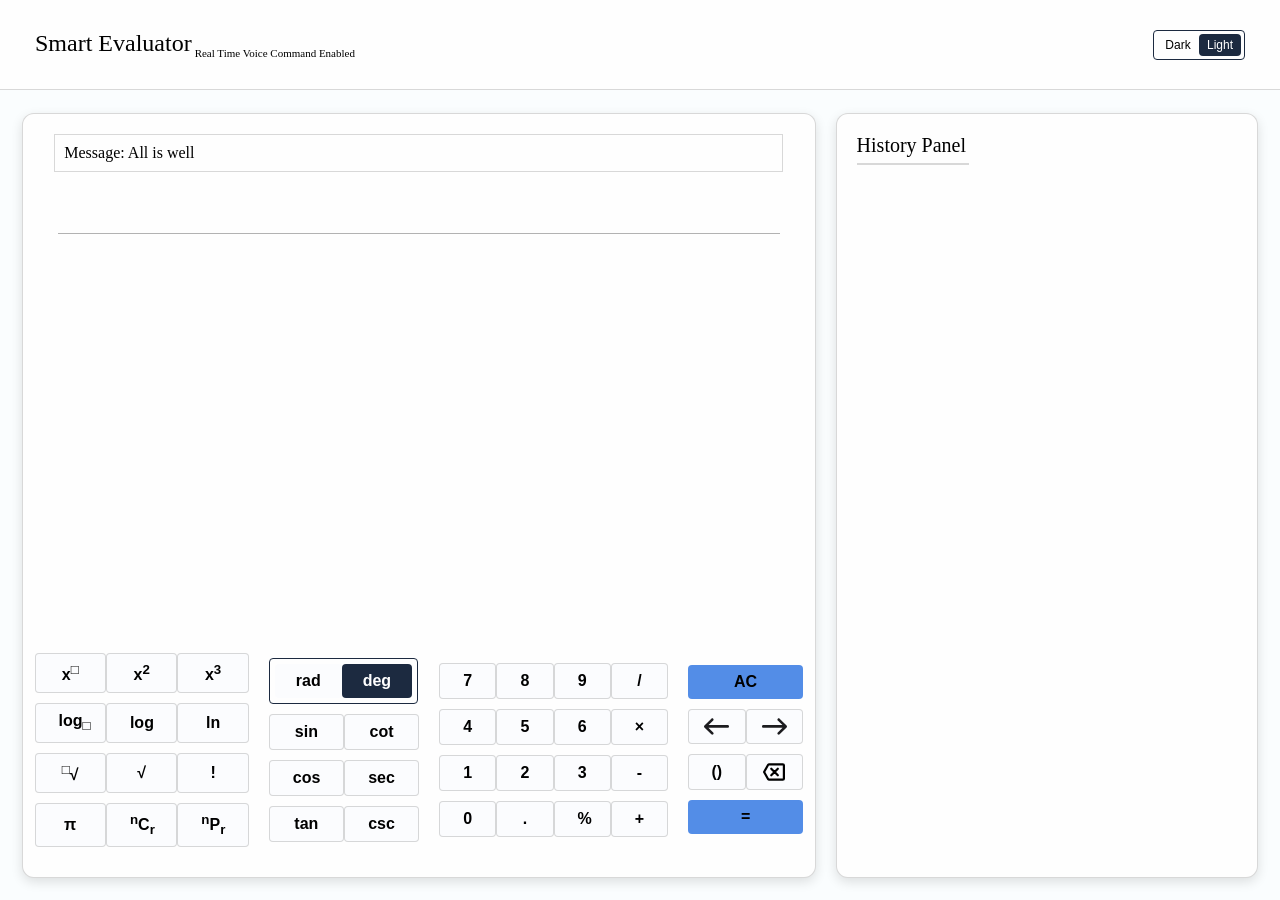
<file: index.html>
<!--Calculator modular version-->
<!DOCTYPE html>
<html lang="en">
<head>
  <meta charset="UTF-8">
  <meta name="viewport" content="width=device-width, initial-scale=1.0">
  <link rel="stylesheet" href="style.css">
  <title>Calculator By Md Haseb</title>
</head>
<body>
  <!-- <div class="container">
    <div class="calculator_container">
      <div class="messageDiv">Message: All is well</div>
      <h1 class="calculator_heading">Calculator</h1>
      <div class="input">
         <div class="input_field" contenteditable="true"></div>
      </div>
      <button class="btn button_AC">AC</button>
      <button class="btn button_Cen">Cen</button>
      <button class="btn">%</button>
      <button class="btn"><</button>
      <button class="btn">></button>
      <button class="btn">/</button>
      <button class="btn">cos</button>
      <button class="btn">sin</button>
      <button class="btn">!</button>
      <button class="btn">×</button>
      <button class="btn">1</button>
      <button class="btn">3</button>
      <button class="btn">6</button>
      <button class="btn">-</button>
      <button class="btn">0</button>
      <button class="btn">tan</button>
      <button class="btn">rad</button>
      <button class="btn">+</button>
      <button class="btn">deg</button>
      <button class="btn">()</button>
      <button class="btn">X<sup>□</sup></button>
      <button class="btn button_equal">=</button>
    </div>
  </div> -->

<div class="container">
  <div class="header_container">
    <div class="logo">
      <span class="logo_text">Smart Evaluator<sub class="sub_title">Real Time Voice Command Enabled</sub>
      </span>
    </div>
    <div class="theme_toggle">
      <div class="theme_toggle_border">
        <button class="theme_toggle_btn">Dark</button><button class="theme_toggle_btn active_theme">Light</button>
      </div>
    </div>
  </div>
  <div class="evaluation_container">
    <div class="left_part">
      <div class="message_display">Message: All is well</div>
      <div class="input_display" contenteditable="true"></div>

      <div class="button_container">
        <div class="button_block button_block_1">
          <div class="button_row block_1_first_row">
            <button class="btn block_1_button x_box"><span>x<sup>□</sup></span></button>
            <button class="btn block_1_button x_square"><span>x<sup>2</sup></span></button>
            <button class="btn block_1_button x_cube"><span>x<sup>3</sup></span></button>
          </div>
          <div class="button_row block_1_second_row">
            <button class="btn block_1_button log_box"><span>log<sub>□</sub></span></button>
            <button class="btn block_1_button log"><span>log</span></button>
            <button class="btn block_1_button ln"><span>ln</span></button>
          </div>
          <div class="button_row block_1_third_row">
            <button class="btn block_1_button root_box"><span><sup>□</sup>√</span></button>
            <button class="btn block_1_button root"><span>√</span></button>
            <button class="btn block_1_button factorial"><span>!</span></button>
          </div>
          <div class="button_row block_1_fourth_row">
            <button class="btn block_1_button pi"><span>π</span></button>
            <button class="btn block_1_button epsilon"><span><sup>n</sup>C<sub>r</sub></span></button>
            <button class="btn block_1_button phi"><span><sup>n</sup>P<sub>r</sub></span></button>
          </div>
        </div>
        <div class="button_block button_block_2">
          <div class="button_row block_2_first_row">
            <div class="radDegToggle">
              <button class="btn block_2_button rad_deg_toggle_btn radian"><span>rad</span></button><button class="btn block_2_button rad_deg_toggle_btn degree active_theme"><span>deg</span></button>
            </div>
          </div>
          <div class="button_row block_2_second_row">
            <button class="btn block_2_button sin"><span>sin</span></button>
            <button class="btn block_2_button cot"><span>cot</span></button>
          </div>
          <div class="button_row block_2_third_row">
            <button class="btn block_2_button cos"><span>cos</span></button>
            <button class="btn block_2_button sec"><span>sec</span></button>
          </div>
          <div class="button_row block_2_fourth_row">
            <button class="btn block_2_button tan"><span>tan</span></button>
            <button class="btn block_2_button csc"><span>csc</span></button>
          </div>
        </div>
        <div class="button_block button_block_3">
          <div class="button_row block_3_first_row">
            <button class="btn block_3_button seven"><span>7</span></button>
            <button class="btn block_3_button eight"><span>8</span></button>
            <button class="btn block_3_button nine"><span>9</span></button>
            <button class="btn block_3_button divide"><span>/</span></button>
          </div>
          <div class="button_row block_3_second_row">
            <button class="btn block_3_button four"><span>4</span></button>
            <button class="btn block_3_button five"><span>5</span></button>
            <button class="btn block_3_button six"><span>6</span></button>
            <button class="btn block_3_button multiply"><span>×</span></button>
          </div>
          <div class="button_row block_3_third_row">
            <button class="btn block_3_button one"><span>1</span></button>
            <button class="btn block_3_button two"><span>2</span></button>
            <button class="btn block_3_button three"><span>3</span></button>
            <button class="btn block_3_button minus"><span>-</span></button>
          </div>
          <div class="button_row block_3_fourth_row">
            <button class="btn block_3_button zero"><span>0</span></button>
            <button class="btn block_3_button dot"><span>.</span></button>
            <button class="btn block_3_button percent"><span>%</span></button>
            <button class="btn block_3_button plus"><span>+</span></button>
          </div>
        </div>
        <div class="button_block button_block_4">
          <div class="button_row block_4_first_row">
            <button class="btn block_4_button ac"><span>AC</span></button>
          </div>
          <div class="button_row block_4_second_row">
            <button class="btn block_4_button left_arrow">
              <span>
                <svg xmlns="http://www.w3.org/2000/svg" xmlns:xlink="http://www.w3.org/1999/xlink" width="800px" height="800px" viewBox="0 -6.5 38 38" version="1.1">
      
                    <title>left-arrow</title>
                    <desc>Created with Sketch.</desc>
                    <g id="icons" stroke="none" stroke-width="1" fill="none" fill-rule="evenodd">
                        <g id="ui-gambling-website-lined-icnos-casinoshunter" transform="translate(-1641.000000, -158.000000)" fill="#1C1C1F" fill-rule="nonzero">
                            <g id="1" transform="translate(1350.000000, 120.000000)">
                                <path d="M317.812138,38.5802109 L328.325224,49.0042713 L328.41312,49.0858421 C328.764883,49.4346574 328.96954,49.8946897 329,50.4382227 L328.998248,50.6209428 C328.97273,51.0514917 328.80819,51.4628128 328.48394,51.8313977 L328.36126,51.9580208 L317.812138,62.4197891 C317.031988,63.1934036 315.770571,63.1934036 314.990421,62.4197891 C314.205605,61.6415481 314.205605,60.3762573 314.990358,59.5980789 L322.274264,52.3739093 L292.99947,52.3746291 C291.897068,52.3746291 291,51.4850764 291,50.3835318 C291,49.2819872 291.897068,48.3924345 292.999445,48.3924345 L322.039203,48.3917152 L314.990421,41.4019837 C314.205605,40.6237427 314.205605,39.3584519 314.990421,38.5802109 C315.770571,37.8065964 317.031988,37.8065964 317.812138,38.5802109 Z" id="left-arrow" transform="translate(310.000000, 50.500000) scale(-1, 1) translate(-310.000000, -50.500000) ">

                                </path>
                            </g>
                        </g>
                    </g>
                </svg>
              </span>
            </button>
            <!-- <button class="btn block_4_button right_arrow"><span><img src="arrow.png" alt="right_arrow"></span></button> -->
            <button class="btn block_4_button right_arrow">
              <span>
                <svg xmlns="http://www.w3.org/2000/svg" xmlns:xlink="http://www.w3.org/1999/xlink" width="800px" height="800px" viewBox="0 -6.5 38 38" version="1.1">
      
                    <title>right-arrow</title>
                    <desc>Created with Sketch.</desc>
                    <g id="icons" stroke="none" stroke-width="1" fill="none" fill-rule="evenodd">
                        <g id="ui-gambling-website-lined-icnos-casinoshunter" transform="translate(-1511.000000, -158.000000)" fill="#1C1C1F" fill-rule="nonzero">
                            <g id="1" transform="translate(1350.000000, 120.000000)">
                                <path d="M187.812138,38.5802109 L198.325224,49.0042713 L198.41312,49.0858421 C198.764883,49.4346574 198.96954,49.8946897 199,50.4382227 L198.998248,50.6209428 C198.97273,51.0514917 198.80819,51.4628128 198.48394,51.8313977 L198.36126,51.9580208 L187.812138,62.4197891 C187.031988,63.1934036 185.770571,63.1934036 184.990421,62.4197891 C184.205605,61.6415481 184.205605,60.3762573 184.990358,59.5980789 L192.274264,52.3739093 L162.99947,52.3746291 C161.897068,52.3746291 161,51.4850764 161,50.3835318 C161,49.2819872 161.897068,48.3924345 162.999445,48.3924345 L192.039203,48.3917152 L184.990421,41.4019837 C184.205605,40.6237427 184.205605,39.3584519 184.990421,38.5802109 C185.770571,37.8065964 187.031988,37.8065964 187.812138,38.5802109 Z" id="right-arrow">

                                </path>
                            </g>
                        </g>
                    </g>
                </svg>
              </span>
            </button>
          </div>
          <div class="button_row block_4_third_row">
            <button class="btn block_4_button brackets"><span>()</span></button>
            <button class="btn block_4_button delete_btn">
              <span class="delete_btn_span">
                <svg xmlns="http://www.w3.org/2000/svg" xmlns:xlink="http://www.w3.org/1999/xlink" width="800px" height="800px" viewBox="0 -2 20 20" version="1.1" fill="#000000" transform="matrix(-1, 0, 0, 1, 0, 0)">

                  <g id="SVGRepo_bgCarrier" stroke-width="0"/>

                  <g id="SVGRepo_tracerCarrier" stroke-linecap="round" stroke-linejoin="round"/>

                  <g id="SVGRepo_iconCarrier"> <title>content / 40 - content, tag, remove icon</title> <g id="Free-Icons" stroke="none" stroke-width="1" fill="none" fill-rule="evenodd" stroke-linecap="round" stroke-linejoin="round"> <g transform="translate(-673.000000, -454.000000)" id="Group" stroke="#000000" stroke-width="2"> <g transform="translate(671.000000, 450.000000)" id="Shape"> <path d="M4,5 L16.4661235,5 C16.8116064,5 17.1326181,5.16842182 17.3151526,5.445451 L21,12 L17.3151526,18.554549 C17.1326181,18.8315782 16.8116064,19 16.4661235,19 L4,19 C3.44771525,19 3,18.5771583 3,18.055556 L3,5.944444 C3,5.42284174 3.44771525,5 4,5 Z"> </path> <path d="M14.5,9 L8.5,15 M14.5,15 L8.5,9"> </path> </g> </g> </g> </g>

                </svg>
              </span>
            </button>
          </div>
          <div class="button_row block_4_fourth_row">
            <button class="btn block_4_button equal"><span>=</span></button>
          </div>
        </div>
      </div>
    </div>
    <div class="right_part">
      <span>History Panel</span>
      <div class="history_underline"></div>
    </div>
  </div>
</div>

  <!-- <script src="script.js"></script> -->
  <script type="module" src="js/main.js"></script>
</body>
</html>
</file>
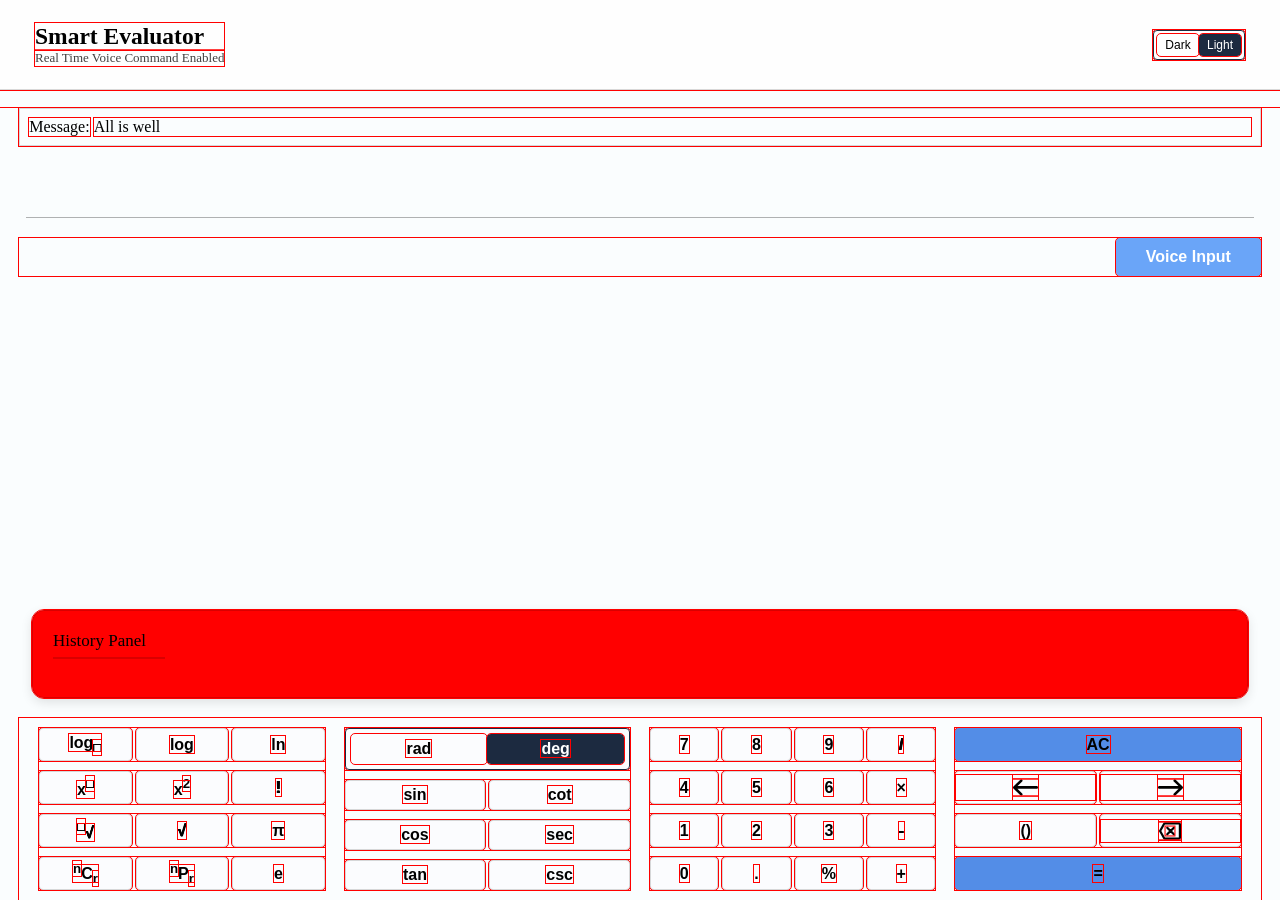
<file: frontend/index.html>
<!--Evaluator modular version-->
<!DOCTYPE html>
<html lang="en">
<head>
  <meta charset="UTF-8">
  <meta name="viewport" content="width=device-width, initial-scale=1.0">
  <link rel="stylesheet" href="style.css">
  <title>Smart Evaluator</title>
</head>
<body>
<div class="page">

  <!-- ======================
       HEADER SECTION
       Includes logo, subtitle, and theme toggle buttons
       ====================== -->
  <header class="page__header">

    <!-- Logo and subtitle -->
    <div class="page__header-logo">
      <span class="page__header-logo-text">Smart Evaluator</span>
      <span class="page__header-logo-subtitle">Real Time Voice Command Enabled</span>
    </div>

    <!-- Theme toggle buttons -->
    <div class="js-header-toggle">
      <div class="header-toggle__border">
        <button type="button" class="header-toggle__btn js-theme-toggle-btn js-toggle-btn" data-toggle="true" data-value="dark">Dark</button>
        <button type="button" class="header-toggle__btn js-theme-toggle-btn js-toggle-btn" data-toggle="true" data-value="light">Light</button>
      </div>
    </div>
  </header>

  <!-- ======================
       MAIN EVALUATION SECTION
       Contains left input panel and right history panel
       ====================== -->
  <div class="page__evaluation">

    <!-- LEFT PANEL: Input, messages, voice input, buttons -->
    <main class="left-part">

      <!-- Error / status messages -->
      <div class="left-part__message">
        <div class="left-part__message-title">Message: </div>
        <div class="left-part__error-message js-error-message">All is well</div>
      </div>

      <!-- Editable expression input display -->
      <div class="left-part__input-display js-input-display" contenteditable="true" role="textbox" aria-label="expression input"></div>

      <!-- Voice input button -->
      <div class="left-part__voice-input">
        <button type="button" class="left-part__voice-input-btn">Voice Input</button>
      </div>

      <!-- BUTTONS: grouped by functionality -->
      <div class="left-part__buttons">

        <!-- First block: Logarithms, exponents, roots, constants -->
        <div class="left-part__buttons-block left-part__buttons-block--first">

          <!-- Logarithm buttons -->
          <div class="buttons-block__row buttons-block__row--logarithm">
            <button type="button" class="btn btn--log-box"><span>log<sub class="expBox-icon">□</sub></span></button>
            <button type="button" class="btn btn--log"><span>log</span></button>
            <button type="button" class="btn btn--ln"><span>ln</span></button>
          </div>

          <!-- Exponent and factorial buttons -->
          <div class="buttons-block__row buttons-block__row--exponent-and-factorial">
            <button type="button" class="btn btn--x-box"><span>x<sup class="expBox-icon">□</sup></span></button>
            <button type="button" class="btn btn--x-square"><span>x<sup>2</sup></span></button>
            <button type="button" class="btn btn--factorial"><span class="factorial-icon">!</span></button>
          </div>

          <!-- Root and Pi buttons -->
          <div class="buttons-block__row buttons-block__row--root-and-pi">
            <button type="button" class="btn btn--root-box"><span class="root-Symbol"><sup class="expBox-icon">□</sup>√</span></button>
            <button type="button" class="btn btn--root"><span class="root-Symbol">√</span></button>
            <button type="button" class="btn btn--pi"><span>π</span></button>
          </div>

          <!-- Combinatorics and constant e -->
          <div class="buttons-block__row buttons-block__row--combinatorics-and-e">
            <button type="button" class="btn btn--combination"><span><sup>n</sup>C<sub>r</sub></span></button>
            <button type="button" class="btn btn--permutation"><span><sup>n</sup>P<sub>r</sub></span></button>
            <button type="button" class="btn btn--e"><span>e</span></button>
          </div>
        </div>

        <!-- Second block: Trigonometric buttons and RAD/DEG toggle -->
        <div class="left-part__buttons-block left-part__buttons-block--second">

          <!-- RAD/DEG toggle -->
          <div class="buttons-block__row buttons-block__row--rad-deg-toggle">
            <div class="buttons-block__rad-deg-toggle-group js-rad-deg-toggle-group">
              <button type="button" class="btn btn--radian js-toggle-btn" data-toggle="true" data-value="rad"><span>rad</span></button>
              <button type="button" class="btn btn--degree js-toggle-btn active-toggle-btn" data-toggle="true" data-value="deg"><span>deg</span></button>
            </div>
          </div>

          <!-- Trigonometric functions -->
          <div class="buttons-block__row buttons-block__row--sin-cot">
            <button type="button" class="btn btn--sin"><span>sin</span></button>
            <button type="button" class="btn btn--cot"><span>cot</span></button>
          </div>
          <div class="buttons-block__row buttons-block__row--cos-sec">
            <button type="button" class="btn btn--cos"><span>cos</span></button>
            <button type="button" class="btn btn--sec"><span>sec</span></button>
          </div>
          <div class="buttons-block__row buttons-block__row--tan-csc">
            <button type="button" class="btn btn--tan"><span>tan</span></button>
            <button type="button" class="btn btn--csc"><span>csc</span></button>
          </div>
        </div>

        <!-- Third block: Numbers and basic operations -->
        <div class="left-part__buttons-block left-part__buttons-block--third">
          <div class="buttons-block__row buttons-block__row--number-and-divide">
            <button type="button" class="btn btn--seven"><span>7</span></button>
            <button type="button" class="btn btn--eight"><span>8</span></button>
            <button type="button" class="btn btn--nine"><span>9</span></button>
            <button type="button" class="btn btn--divide"><span class="divide-symbol">/</span></button>
          </div>
          <div class="buttons-block__row buttons-block__row--number-and-multiply">
            <button type="button" class="btn btn--four"><span>4</span></button>
            <button type="button" class="btn btn--five"><span>5</span></button>
            <button type="button" class="btn btn--six"><span>6</span></button>
            <button type="button" class="btn btn--multiply"><span>×</span></button>
          </div>
          <div class="buttons-block__row buttons-block__row--number-and-minus">
            <button type="button" class="btn btn--one"><span>1</span></button>
            <button type="button" class="btn btn--two"><span>2</span></button>
            <button type="button" class="btn btn--three"><span>3</span></button>
            <button type="button" class="btn btn--minus"><span class="minus-symbol">-</span></button>
          </div>
          <div class="buttons-block__row buttons-block__row--zero-dot-percent-plus">
            <button type="button" class="btn btn--zero"><span>0</span></button>
            <button type="button" class="btn btn--dot"><span>.</span></button>
            <button type="button" class="btn btn--percent"><span>%</span></button>
            <button type="button" class="btn btn--plus"><span>+</span></button>
          </div>
        </div>

        <!-- Fourth block: Special buttons (AC, arrows, brackets, delete, equal) -->
        <div class="left-part__buttons-block left-part__buttons-block--fourth">

          <!-- AC button -->
          <div class="buttons-block__row buttons-block__row--ac">
            <button class="btn btn--ac"><span>AC</span></button>
          </div>

          <!-- Cursor movement buttons -->
          <div class="buttons-block__row buttons-block__row--left-right-arrow">

            <!-- Left arrow button -->
            <button type="button" class="btn btn--left-arrow js-left-arrow" data-value="left-arrow">
              <span>
                <!-- Left arrow SVG icon -->
                <svg xmlns="http://www.w3.org/2000/svg" xmlns:xlink="http://www.w3.org/1999/xlink" width="800px" height="800px" viewBox="0 -6.5 38 38" version="1.1">
      
                    <title>left-arrow</title>
                    <desc>Created with Sketch.</desc>
                    <g id="icons" stroke="none" stroke-width="1" fill="none" fill-rule="evenodd">
                        <g id="ui-gambling-website-lined-icnos-casinoshunter" transform="translate(-1641.000000, -158.000000)" fill="currentColor" fill-rule="nonzero">
                            <g id="1" transform="translate(1350.000000, 120.000000)">
                                <path d="M317.812138,38.5802109 L328.325224,49.0042713 L328.41312,49.0858421 C328.764883,49.4346574 328.96954,49.8946897 329,50.4382227 L328.998248,50.6209428 C328.97273,51.0514917 328.80819,51.4628128 328.48394,51.8313977 L328.36126,51.9580208 L317.812138,62.4197891 C317.031988,63.1934036 315.770571,63.1934036 314.990421,62.4197891 C314.205605,61.6415481 314.205605,60.3762573 314.990358,59.5980789 L322.274264,52.3739093 L292.99947,52.3746291 C291.897068,52.3746291 291,51.4850764 291,50.3835318 C291,49.2819872 291.897068,48.3924345 292.999445,48.3924345 L322.039203,48.3917152 L314.990421,41.4019837 C314.205605,40.6237427 314.205605,39.3584519 314.990421,38.5802109 C315.770571,37.8065964 317.031988,37.8065964 317.812138,38.5802109 Z" id="left-arrow" transform="translate(310.000000, 50.500000) scale(-1, 1) translate(-310.000000, -50.500000) ">

                                </path>
                            </g>
                        </g>
                    </g>
                </svg>
              </span>
            </button>

            <!-- right arrow button -->
            <button type="button" class="btn btn--right-arrow js-right-arrow" data-value="right-arrow">
              <span>
                <!-- right arrow SVG icon -->
                <svg xmlns="http://www.w3.org/2000/svg" xmlns:xlink="http://www.w3.org/1999/xlink" width="800px" height="800px" viewBox="0 -6.5 38 38" version="1.1">
      
                    <title>right-arrow</title>
                    <desc>Created with Sketch.</desc>
                    <g id="icons" stroke="none" stroke-width="1" fill="none" fill-rule="evenodd">
                        <g id="ui-gambling-website-lined-icnos-casinoshunter" transform="translate(-1511.000000, -158.000000)" fill="currentColor" fill-rule="nonzero">
                            <g id="1" transform="translate(1350.000000, 120.000000)">
                                <path d="M187.812138,38.5802109 L198.325224,49.0042713 L198.41312,49.0858421 C198.764883,49.4346574 198.96954,49.8946897 199,50.4382227 L198.998248,50.6209428 C198.97273,51.0514917 198.80819,51.4628128 198.48394,51.8313977 L198.36126,51.9580208 L187.812138,62.4197891 C187.031988,63.1934036 185.770571,63.1934036 184.990421,62.4197891 C184.205605,61.6415481 184.205605,60.3762573 184.990358,59.5980789 L192.274264,52.3739093 L162.99947,52.3746291 C161.897068,52.3746291 161,51.4850764 161,50.3835318 C161,49.2819872 161.897068,48.3924345 162.999445,48.3924345 L192.039203,48.3917152 L184.990421,41.4019837 C184.205605,40.6237427 184.205605,39.3584519 184.990421,38.5802109 C185.770571,37.8065964 187.031988,37.8065964 187.812138,38.5802109 Z" id="right-arrow">

                                </path>
                            </g>
                        </g>
                    </g>
                </svg>
              </span>
            </button>
          </div>

          <!-- Brackets and delete button -->
          <div class="buttons-block__row buttons-block__row--brackets-and-delete">

            <!-- Brackets button: allows users to group open bracket and close bracket -->
            <button type="button" class="btn btn--brackets"><span>()</span></button>

            <!-- delete button -->
            <button type="button" class="btn btn--delete-btn js-delete-btn" data-value="delete">
              <span class="delete-btn-span">
                <!-- Delete icon SVG -->
                <svg xmlns="http://www.w3.org/2000/svg" xmlns:xlink="http://www.w3.org/1999/xlink" width="800px" height="800px" viewBox="0 -2 20 20" version="1.1" fill="#000000" transform="matrix(-1, 0, 0, 1, 0, 0)">

                  <g id="SVGRepo_bgCarrier" stroke-width="0"/>

                  <g id="SVGRepo_tracerCarrier" stroke-linecap="round" stroke-linejoin="round"/>

                  <g id="SVGRepo_iconCarrier"> <title>content / 40 - content, tag, remove icon</title> <g id="Free-Icons" stroke="none" stroke-width="1" fill="none" fill-rule="evenodd" stroke-linecap="round" stroke-linejoin="round"> <g transform="translate(-673.000000, -454.000000)" id="Group" stroke="currentColor" stroke-width="2"> <g transform="translate(671.000000, 450.000000)" id="Shape"> <path d="M4,5 L16.4661235,5 C16.8116064,5 17.1326181,5.16842182 17.3151526,5.445451 L21,12 L17.3151526,18.554549 C17.1326181,18.8315782 16.8116064,19 16.4661235,19 L4,19 C3.44771525,19 3,18.5771583 3,18.055556 L3,5.944444 C3,5.42284174 3.44771525,5 4,5 Z"> </path> <path d="M14.5,9 L8.5,15 M14.5,15 L8.5,9"> </path> </g> </g> </g> </g>

                </svg>
              </span>
            </button>
          </div>

          <!-- Equal button -->
          <div class="buttons-block__row buttons-block__row--equal">
            <button type="button" class="btn btn--equal"><span>=</span></button>
          </div>
        </div>
      </div>
    </main>

    <!-- RIGHT PANEL: Evaluation history -->
    <aside class="right-part">

      <!-- History title and remove button -->
      <div class="right-part__history-title">
        <div class="right-part__history-title-text">
          <span>History Panel</span>
          <div class="right-part__history-underline"></div>
        </div>
        <div class="right-part__history-remove-btn right-part__history-remove-btn--hidden js-history-remove-btn">
          <button type="button">Remove History</button>
        </div>
      </div>

      <!-- History list -->
      <div class="right-part__history-list js-history-list">
        <!-- JS will populate history items here -->
      </div>
    </aside>
  </div>
</div>


<!-- Main JS Module -->
<script type="module" src="js/main.js"></script>
</body>
</html>
</file>
<file: style.css>
/* *{
  margin: 0;
  padding: 0;
  box-sizing: border-box;
}
html, body{
  height: 100%;
}
.container{
  width: 100%; 
  min-height: 100vh;
  background-color: brown;
  display: flex;
  justify-content: center;
  align-items: center;
}
.calculator_container{
  width: 30%;
  min-height: 65vh;
  background-color:blanchedalmond;
  color: black;
  border: 1px solid black;
  border-radius: 12px;
  display: grid;
  grid-template-columns: repeat(4, 1fr);
  grid-template-rows: repeat(9, 56px);
  gap: 10px;
  padding: 10px;
}
.messageDiv{
  grid-column: span 4;
  height: 40px;
  line-height: 40px;
  text-align: left;
  background-color: white;
  border: 1px solid black;
  border-radius: 7px;
  padding-left: 5px;
  align-self: end;
}
.calculator_heading, .input{
  grid-column: span 4;
  text-align: left;
}
.calculator_heading{
  font-size: 40px;
  margin: auto;
}
.input .input_field{
  width: 100%;
  height: 59px;
  padding: 22px 0px 22px 0px;
  outline: none;
  border: 1px solid black;
  border-radius: 10px;
}
.btn{
  font-size: 25px;
}
.button_AC, .button_Cen{
  grid-column: span 2;
}
.button_equal{
  background-color: darkgreen;
  color: white;
  font-size: 30px;
} */

*{
  margin: 0;
  padding: 0;
  box-sizing: border-box;
}
html, body{
  width: 100%;
  min-height: 100%;
  background-color: #FAFDFE;
}
.container{
 width: 100%;
 max-width: 2000px;
 min-height: 100vh;
 display: flex;
 flex-direction: column;
 align-items: center;
 /* display: grid;
 grid-template-rows: 0.3fr 2fr 1fr; */
}
.header_container{
 width: 100%;
 min-height: 10vh;
 background-color: #FEFEFE;
 border-bottom: 1px solid rgba(0, 0, 0, 0.15);
 display: flex;
 justify-content: space-between;
 align-items: center;
 flex-wrap: wrap;
 /* display: grid;
 grid-template-columns: 3fr 1fr;
 align-items: center; */
 padding-left: 35px;
 padding-right: 35px;
}
.logo_text{
 font-size: 24px;
}
.sub_title{
 font-size: 11px;
 padding-left: 3px;
}
.theme_toggle{
  display: flex;
  justify-content:flex-end;
}
.theme_toggle_btn{
  width: 42px;
  height: 22px;
  background-color: #FEFEFE;
  border-radius: 4px;
  border: none;
  font-size: 12px;
}
.theme_toggle_border{
  border: 1px solid #1C2A40;
  border-radius: 4px;
  padding: 3px;
}
.evaluation_container{
  width: 100%;
  min-height: 90vh;
  display: flex;
  justify-content: center;
  align-items: center;
  gap: 20px;
}
.left_part{
  width: 62%;
  min-height: 85vh;
  background-color: #FEFEFE;
  display: flex;
  flex-direction: column;
  justify-content: start;
  align-items: center;
  padding: 20px;
  border: 1px solid rgba(0, 0, 0, 0.15);
  border-radius: 12px;
  box-shadow: 0 4px 12px rgba(0, 0, 0, 0.12);
}
.message_display{
  width: 97%;
  padding: 9px;
  border: 1px solid rgba(0, 0, 0, 0.15);
}
.input_display{
  width: 96%;
  padding-top: 35px;
  border-bottom: 1px solid rgba(0, 0, 0, 0.30);
  font-size: 23px;
  outline: none;
}
.button_container{
  width: 97%;
  display: flex;
  justify-content: center;
  align-items: center;
  gap: 20px;
  padding: 10px;
  margin-top: auto;
}
.button_block{
  width: auto;
  display: flex;
  flex-direction: column;
  justify-content: center;
  align-items: center;
  gap: 10px;
}
/* .button_block_1{
  width: auto;
}
.button_block_2, .button_block_4{
  width: auto;
}
.button_block_3{
  width: auto;
} */
.button_row{
  width: 100%;
  display: flex;
}
.btn{
  flex: 1;
  min-width: 0;
  padding: 8px 23px;
  /* width: 65px;
  height: 45px; */
  background-color: #FBFCFE;
  color: black;
  font-size: medium;
  font-weight: bold;
  border: 1px solid rgba(0, 0, 0, 0.15);
  border-radius: 4px;
}
.radDegToggle button{
  /* width: 60px;
  height: 40px; */
  padding: 8px 21px;
  border: none;
}
.radDegToggle{
  border: 1px solid #1C2A40;
  border-radius: 4px;
  padding: 5px;
}
.ac, .equal{
  /* width: 133px; */
  padding: 8px 46px;
  background-color: #538DE7;
  border: none;
}
.left_arrow, .right_arrow{
  padding: 4px 0;
}
.brackets{
  padding: 8px 0;
}
.delete_btn{
  padding: 0;
}
.left_arrow span, .right_arrow span, .delete_btn span{
  display: flex;
  justify-content: center;
  align-items: center;
}
.left_arrow svg, .right_arrow svg{
  /* width: 40%; */
  width: 25px;
  height: 25px;
}
.delete_btn svg{
  width: 22px;
  height: 22px;
}
.right_part{
  width: 33%;
  min-height: 85vh;
  background-color: #FEFEFE;
  border: 1px solid rgba(0, 0, 0, 0.15);
  border-radius: 12px;
  box-shadow: 0 4px 12px rgba(0, 0, 0, 0.12);
  padding: 20px;
  font-size: 20px;
}
.history_underline{
  width: 112px;
  margin-top: 6px;
  border: 1px solid rgba(0, 0, 0, 0.15);
}
.active_theme{
  background-color: #1C2A40;
  border-color: none;
  color: white;
}
</file>
<file: frontend/style.css>
/* ==============================
   RESET / GLOBAL STYLES
   ============================== */
*{
  margin: 0;
  padding: 0;
  box-sizing: border-box;
  outline: 1px solid red;
}
html, body{
  width: 100%;
  min-height: 100%;
  background-color: #FAFDFE;
}





/* ==============================
   PAGE CONTAINER
   ============================== */
.page{
 width: 100%;
 max-width: 2000px;
 min-height: 100dvh;
 display: flex;
 flex-direction: column;
 align-items: center;
 gap: 2dvh;
}




/* ==============================
   HEADER
   ============================== */
.page__header{
 width: 100%;
 min-height: 10dvh;
 background-color: #FEFEFE;
 border-bottom: 1px solid rgba(0, 0, 0, 0.15);
 display: flex;
 justify-content: space-between;
 align-items: center;
 flex-wrap: wrap;
 padding-left: 35px;
 padding-right: 35px;
}



/* Logo container and text */
.page__header-logo{
  display: flex;
  flex-direction: column;
}
.page__header-logo-text{
 font-size: 23.5px;
 font-weight: 700;
}
.page__header-logo-subtitle{
 font-size: 13px;
 font-weight: 400;
 opacity: 0.75; /* slightly muted for subtitle */
}



/* Toggle button */
.js-header-toggle{
  display: flex;
  justify-content:flex-end;
}
.header-toggle__border{
  border: 1px solid #1C2A40;
  border-radius: 4px;
  padding: 3px;
  display: flex;
}
.header-toggle__btn{
  width: 42px;
  height: 22px;
  background-color: #FEFEFE;
  border-radius: 4px;
  border: none;
  font-size: 12px;
}




/* ==============================
   MAIN EVALUATION SECTION
   ============================== */
/* .page__evaluation{
  width: 100%;
  min-height: 90vh;
  display: flex;
  justify-content: center;
  align-items: center;
  gap: 20px;
} */
.page__evaluation{
  width: 100%;
  min-height: 88dvh;
  display: flex;
  flex-direction: column;
  justify-content: center;
  align-items: center;
  gap: 20px;
}



/* ==============================
   LEFT PANEL (INPUT, MESSAGE & BUTTONS)
   ============================== */
/* .left-part{
  width: 62%;
  min-height: 84vh;
  background-color: #FEFEFE;
  display: flex;
  flex-direction: column;
  justify-content: flex-start;
  align-items: center;
  padding: 20px;
  border: 1px solid rgba(0, 0, 0, 0.15);
  border-radius: 12px;
  box-shadow: 0 4px 12px rgba(0, 0, 0, 0.12); 
} */
 .left-part{
  width: 100%;
  /* min-height: 50vh; */
  background-color: #FEFEFE;
  display: contents;
  /* display: flex;
  flex-direction: column;
  justify-content: flex-start;
  align-items: center; */
  padding: 20px;
  border: 1px solid rgba(0, 0, 0, 0.15);
  border-radius: 12px;
  box-shadow: 0 4px 12px rgba(0, 0, 0, 0.12); 
}



/* error messages */
.left-part__message{
  width: 97%;
  /* min-height: 10vh; */
  padding: 9px;
  border: 1px solid rgba(0, 0, 0, 0.15);
  display: flex;
  gap: 4px;
}
.left-part__message-title{
  flex-shrink: 0;
}
.left-part__error-message{
  flex: 1;
}



/* Input display area */
.left-part__input-display{
  width: 96%;
  /* min-height: 20vh; */
  padding-top: 25px;
  border-bottom: 1px solid rgba(0, 0, 0, 0.30);
  font-size: 23px;
  outline: none;
}




/* Voice input button */
.left-part__voice-input{
  width: 97%;
  /* min-height: 10vh; */
  display: flex;
  justify-content: flex-end;
  /* padding: 25px 10px 10px 10px; */
}
.left-part__voice-input-btn{
  border: none;
  border-radius: 4px;
  background-color: #6AA5F8;
  padding: 10px 30px;
  color: #ffffff;
  font-size: medium;
  font-weight: bold;
  cursor: pointer;
}




/* ==============================
   BUTTONS
   ============================== */
.left-part__buttons{
  width: 97%;
  /* min-height: 28dvh; */
  /* flex: 1; */
  order: 5;
  display: flex;
  justify-content: center;
  align-items: center;
  gap: 20px;
  padding: 10px 20px;
  /* margin-top: auto; */
}

/* Icons with "fake borders" using text-shadow for clarity */
.expBox-icon, .root-Symbol, .factorial-icon, .minus-symbol, .divide-symbol{
  text-shadow:
    0.4px 0 black,
    -0.4px 0 black,
    0 0.4px black,
    0 -0.4px black;
}




/* Button blocks */
.left-part__buttons-block{
  width: auto;
  flex: 1;
  align-self: stretch;
  /* padding: 0 20px; */
  display: flex;
  flex-direction: column;
  justify-content: center;
  align-items: center;
  gap: 10px;
}
.buttons-block__row{
  width: 100%;
  flex: 1;
  display: flex;
  gap: 4px;
}




/* General button styling */
.btn{
  flex: 1;
  min-height: 30px;
  /* min-width: 50px; */
  /* padding: 8px 23px; */
  padding: 0 0;
  background-color: #FBFCFE;
  color: black;
  font-size: 16px;
  font-weight: bold;
  border: 1px solid rgba(0, 0, 0, 0.15);
  border-radius: 4px;
  cursor: pointer;
}




/* RAD/DEG toggle group */
.buttons-block__rad-deg-toggle-group{
  width: 100%;
  display: flex;
  justify-content: center;
  align-items: center;
  border: 1px solid #1C2A40;
  border-radius: 4px;
  padding: 5px;
}
.buttons-block__rad-deg-toggle-group button{
  border: none;
}




/* Specific button variants */
.btn--ac, .btn--equal{
  /* padding: 8px 46px; */
  background-color: #538DE7;
  border: none;
}
/* .btn--left-arrow, .btn--right-arrow{
  padding: 4px 0;
}
.btn--brackets{
  padding: 8px 0;
}
.btn--delete-btn{
  padding: 0;
} */




/* Arrow & delete button spans and icons */
.btn--left-arrow span, .btn--right-arrow span, .btn--delete-btn span{
  display: flex;
  justify-content: center;
  align-items: center;
}
.btn--left-arrow svg, .btn--right-arrow svg{
  width: 25px;
  height: 25px;
}
.btn--delete-btn svg{
  width: 22px;
  height: 22px;
}



/* Active toggle button style */
.active-toggle-btn{
  background-color: #1C2A40;
  border: none;
  color: white;
}




/* ==============================
   RIGHT PANEL (HISTORY)
   ============================== */
/* .right-part{
  width: 33%;
  height: 84vh;
  background-color: #FEFEFE;
  border: 1px solid rgba(0, 0, 0, 0.15);
  border-radius: 12px;
  box-shadow: 0 4px 12px rgba(0, 0, 0, 0.12);
  padding: 20px;
  font-size: 17px;
  display: flex;
  flex-direction: column;
  gap: 18px;
} */
 .right-part{
  width: 95%;
  max-height: 28dvh;
  /* overflow-y: auto; */
  /* flex: 1; */
  /* min-height: 25dvh;
  max-height: 30dvh; */
  /* min-height: 25dvh;
  max-height: 32dvh; */
  order: 4;
  background-color: #FEFEFE;
  border: 1px solid rgba(0, 0, 0, 0.15);
  border-radius: 12px;
  box-shadow: 0 4px 12px rgba(0, 0, 0, 0.12);
  padding: 20px;
  font-size: 17px;
  display: flex;
  flex-direction: column;
  gap: 18px;
  background: red;
  /* margin-top: 35px; */
  margin-top: auto;
}



/* History title and underline */
.right-part__history-title{
  flex: 0 0 auto;
  display: flex;
  justify-content: space-between;
}
.right-part__history-underline{
  width: 112px;
  margin-top: 6px;
  border: 1px solid rgba(0, 0, 0, 0.15);
}




/* History remove button */
.right-part__history-remove-btn button{
  /* padding: 3px 6px; */
  border: 1px solid rgba(0, 0, 0, 0.15);
  border-radius: 4px;
  color: #538DE7;
  font-weight: 700;
  cursor: pointer;
}
.js-history-remove-btn{
  visibility: hidden; /* hidden by default */
}




/* History list items */
.right-part__history-list{
  /* flex: 1; */
  overflow-y: auto;
  display: flex;
  flex-direction: column;
  padding-left: 2px;
  padding-right: 5px;
}
.right-part .js-history-item{
  min-width: 0;
  white-space: normal;
  overflow-wrap: break-word;
  padding-bottom: 10px;
  display: flex;
  justify-content: space-between;
}
.right-part .js-history-item-exp{
  width: 60%;
  min-width: 0;
  white-space: normal;
  overflow-wrap: break-word;
}
.right-part .js-history-item-result{
  width: 40%;
  text-align: end;
}




/* ==============================
   DARK THEME OVERRIDES
   ============================== */
body.dark_theme{
  background-color: #0C192A;
}
body.dark_theme .page{
  color: #EDEDED;
}
body.dark_theme .page__header,
body.dark_theme .left-part, 
body.dark_theme .right-part{
  background-color: #1B283B;
}
body.dark_theme .btn, 
body.dark_theme .header-toggle__btn{
  background-color: #192536;
  color: #EDEDED;
}
body.dark_theme .btn--ac, body.dark_theme .btn--equal{
  background-color: #25C6F4;
  color: #000;
}
body.dark_theme .active-toggle-btn{
  background-color: #2588F4;
  color: #111111;
}
body.dark_theme .header-toggle__border{
  border: 1.5px solid #445069;
}
body.dark_theme .buttons-block__rad-deg-toggle-group{
  border: 1px solid #445069;
}
body.dark_theme .left-part__message{
  border: 1px solid #3A465C;
}
body.dark_theme .right-part__history-underline{
  border: 1px solid #445069;
}
body.dark_theme .left-part__input-display{
  border-bottom: 1px solid #445069;
}
</file>
